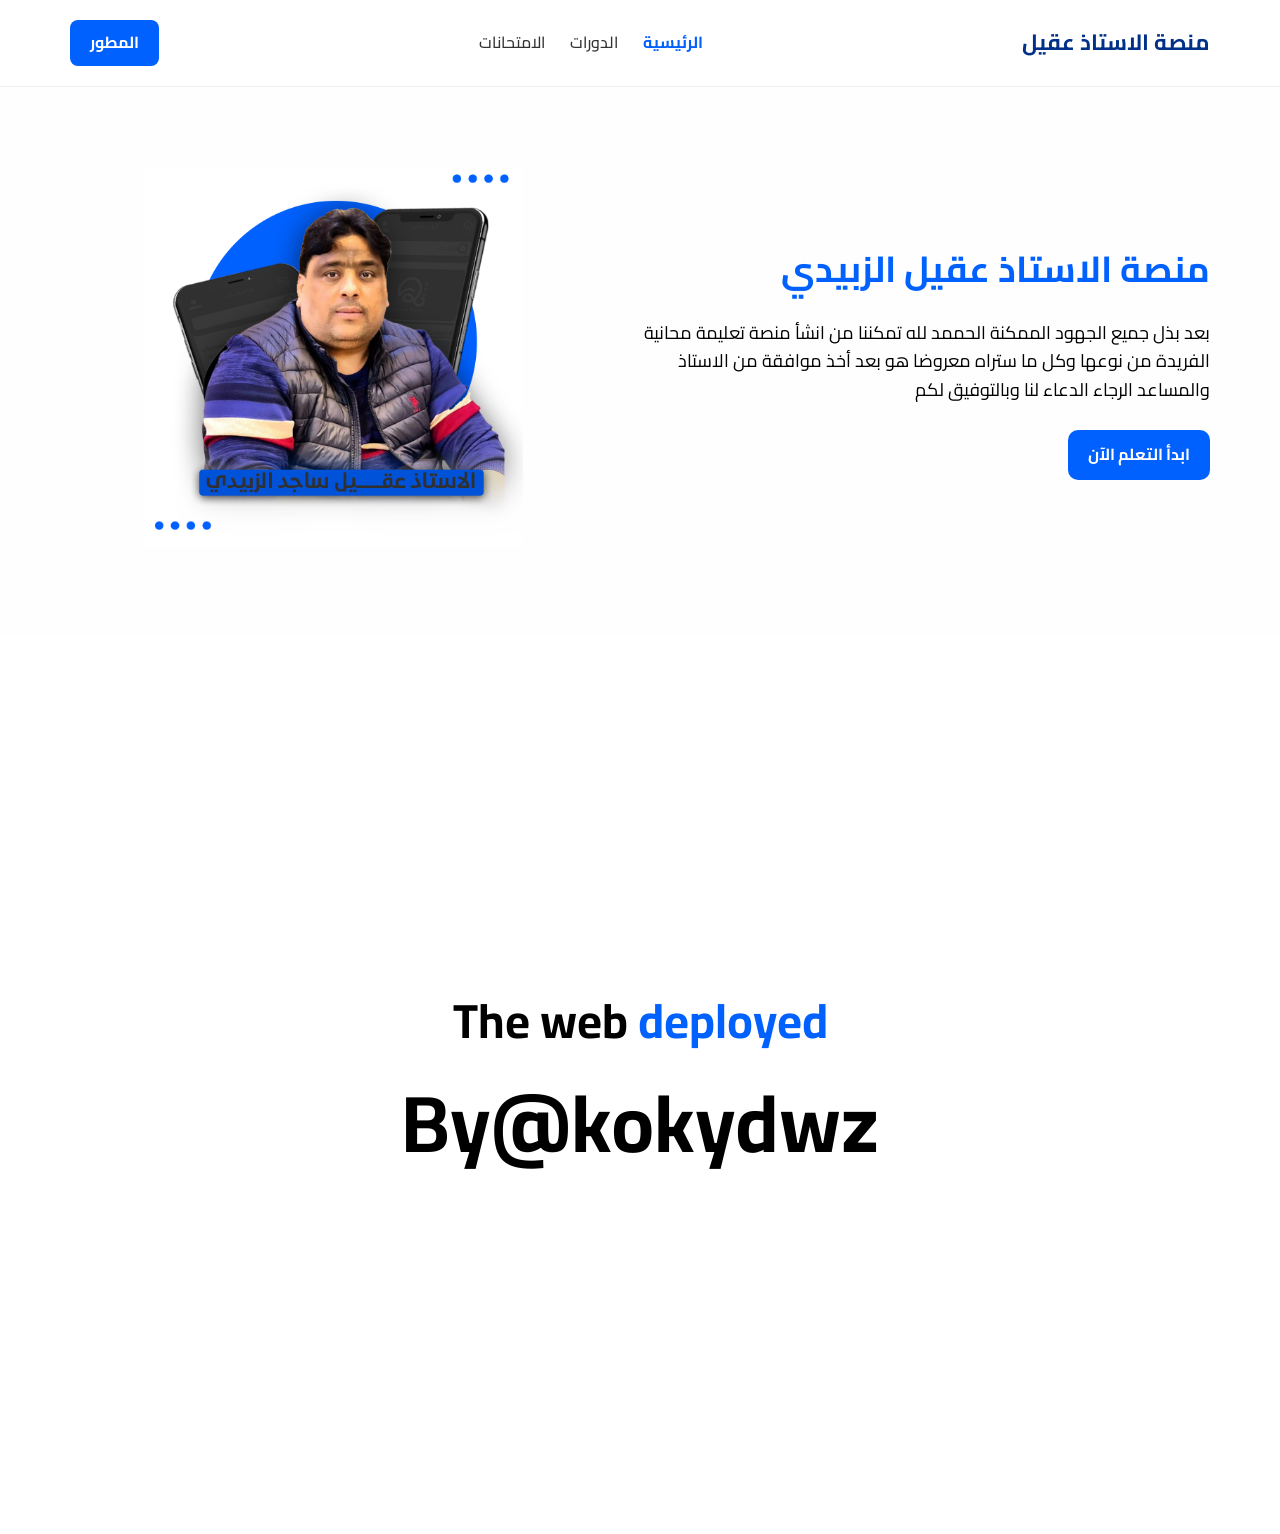
<file: index.html>
<!DOCTYPE html>
<html lang="ar" dir="rtl">
<head>
  <meta charset="UTF-8">
  <meta name="viewport" content="width=device-width, initial-scale=1.0">
  <title>الاستاذ عقيل </title>
  <link rel="stylesheet" href="https://fonts.googleapis.com/css2?family=Cairo:wght@400;700&display=swap">

      <link rel="stylesheet" href="style.css">
        <link rel="stylesheet" href="https://cdn.plyr.io/3.7.2/plyr.css" />
</head>
<body>

  <!-- الهيدر -->
  <header>
    <div class="logo"> منصة الاستاذ عقيل</div>
    <nav>
      <ul>
        <li><a href="index.html" class="active">الرئيسية</a></li>
        <li><a href="courses.html">الدورات</a></li>
        <li><a href="exam.html">الامتحانات</a></li>
      </ul>
    </nav>
    <a href="dev.html" class="btn-register">المطور </a>
  </header>

  <!-- البانر -->
  <section class="hero">
    <div class="hero-text">
      <h1>منصة الاستاذ عقيل الزبيدي</h1>
      <p style="color: black;">
بعد بذل جميع الجهود الممكنة الحممد لله 
تمكننا من انشأ منصة تعليمة محانية الفريدة من نوعها
وكل ما ستراه معروضا هو بعد أخذ موافقة من الاستاذ والمساعد
الرجاء الدعاء لنا وبالتوفيق لكم 
      </p>
      <div class="btns">
        <a href="courses.html" class="btn-primary">ابدأ التعلم الآن</a>

      </div>
    </div>
    <div class="hero-image">
      <img src="banner.png" alt="التعليم الرقمي">
    </div>
  </section>
  <style>
    .main {
    display: flex;
    justify-content: center;
    align-items: center;
    text-align: center;
    min-height: 100vh;
    color: black;
    padding: 2rem;
}

.main-content h1 {
    font-size: 3rem;
    margin-bottom: 0rem;
    font-weight: bold;
    color: black;
}

.main-content h2 {
    font-size: 5rem;
    color: black;
}

.main-content span {
    color: #0061ff;
    font-weight: bold;
}
@media (max-width: 768px){
  .main-content h1 {
    font-size: 1rem;
}

.main-content h2 {
    font-size: 3rem;
}
}
  </style>
  <section class="main" id="main">
    <div class="main-content">
        <h1>The web <span> deployed </span></h1>
        <h2>By<span></span>@kokydwz</h2>
    </div>
</section>
    <script src="https://cdn.plyr.io/3.7.2/plyr.polyfilled.js"></script>

  <script src="script.js"></script>
</body>
</html>
</file>
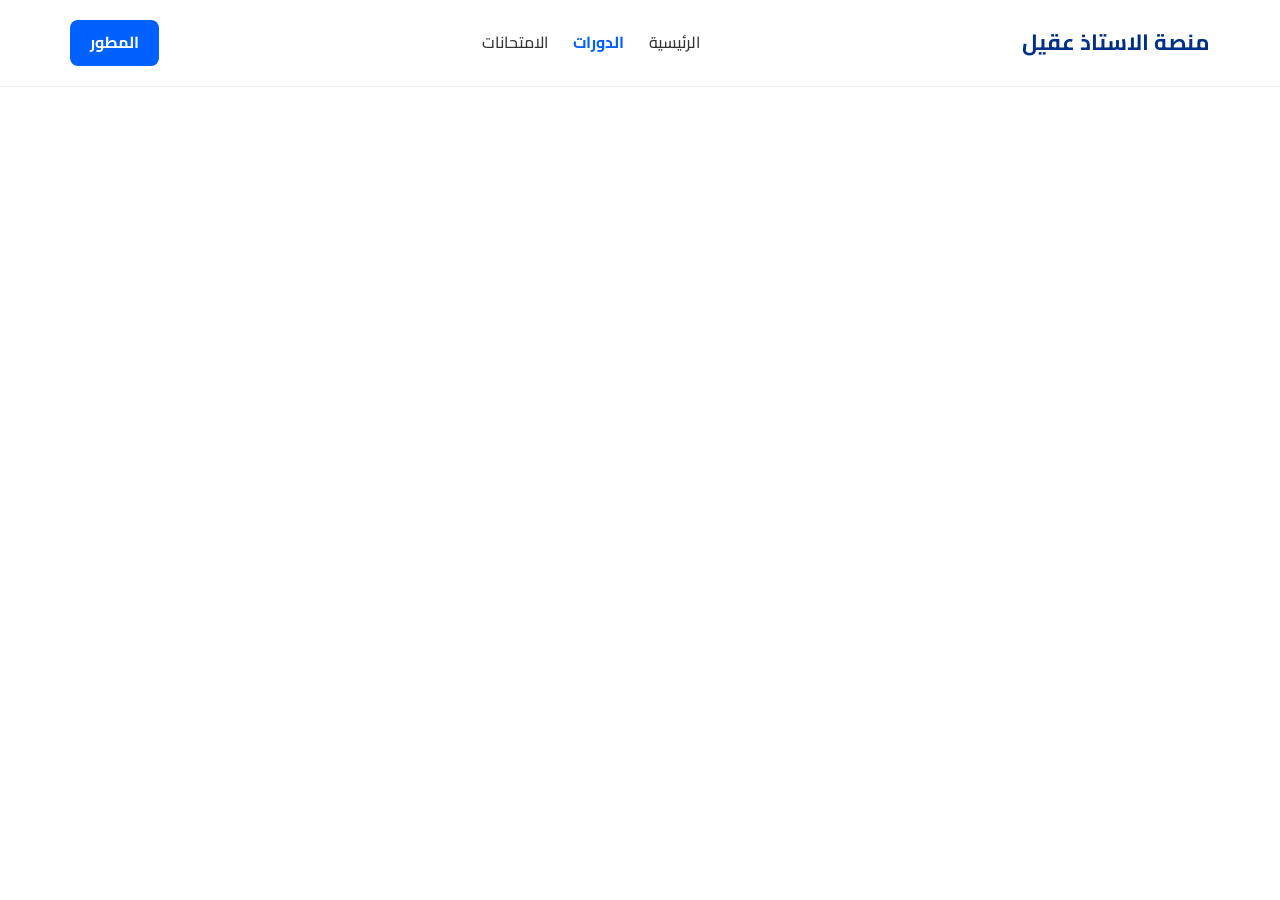
<file: courses.html>
<!DOCTYPE html>
<html lang="ar" dir="rtl">
<head>
  <meta charset="UTF-8">
  <meta name="viewport" content="width=device-width, initial-scale=1.0">
  <title>الاستاذ عقيل </title>
  <link rel="stylesheet" href="https://fonts.googleapis.com/css2?family=Cairo:wght@400;700&display=swap">

      <link rel="stylesheet" href="style2.css">
        <link rel="stylesheet" href="https://cdn.plyr.io/3.7.2/plyr.css" />
</head>
<body>

  <!-- الهيدر -->
  <header>
    <div class="logo"> منصة الاستاذ عقيل</div>
    <nav>
      <ul>
        <li><a href="index.html" >الرئيسية</a></li>
        <li><a href="courses.html"class="active">الدورات</a></li>
        <li><a href="exam.html">الامتحانات</a></li>
      </ul>
    </nav>
    <a href="dev.html" class="btn-register">المطور </a>
  </header>


  <div id="homePage" class="page active">
    <div class="teachers-grid" id="teachersGrid"></div>
  </div>

  <div id="classesPage" class="page">
    <div class="classes-page">
      <button class="back-button" onclick="navigate('home')">← الرجوع للمدرسين</button>
      <div class="teacher-info">
        <img id="teacherImage" class="teacher-img-lg">
        <div>
          <h2 id="teacherName"></h2>
        </div>
      </div>
      <div class="classes-list" id="classesList"></div>
    </div>
  </div>

  <div id="videoPage" class="page">
    <div class="video-page">
      <div class="video-container">
        <!-- مشغل Plyr -->
        <video id="player" class="plyr__video-embed" playsinline controls></video>
      </div>
      <div class="video-details">
        <h2 id="videoTitle"></h2>
        <p id="videoDescription"></p>
        <button class="back-button" onclick="navigate('classes')">العودة للفصول</button>
      </div>
    </div>
  </div>
    <script src="https://cdn.plyr.io/3.7.2/plyr.polyfilled.js"></script>

  <script src="script.js"></script>
</body>
</html>
</file>
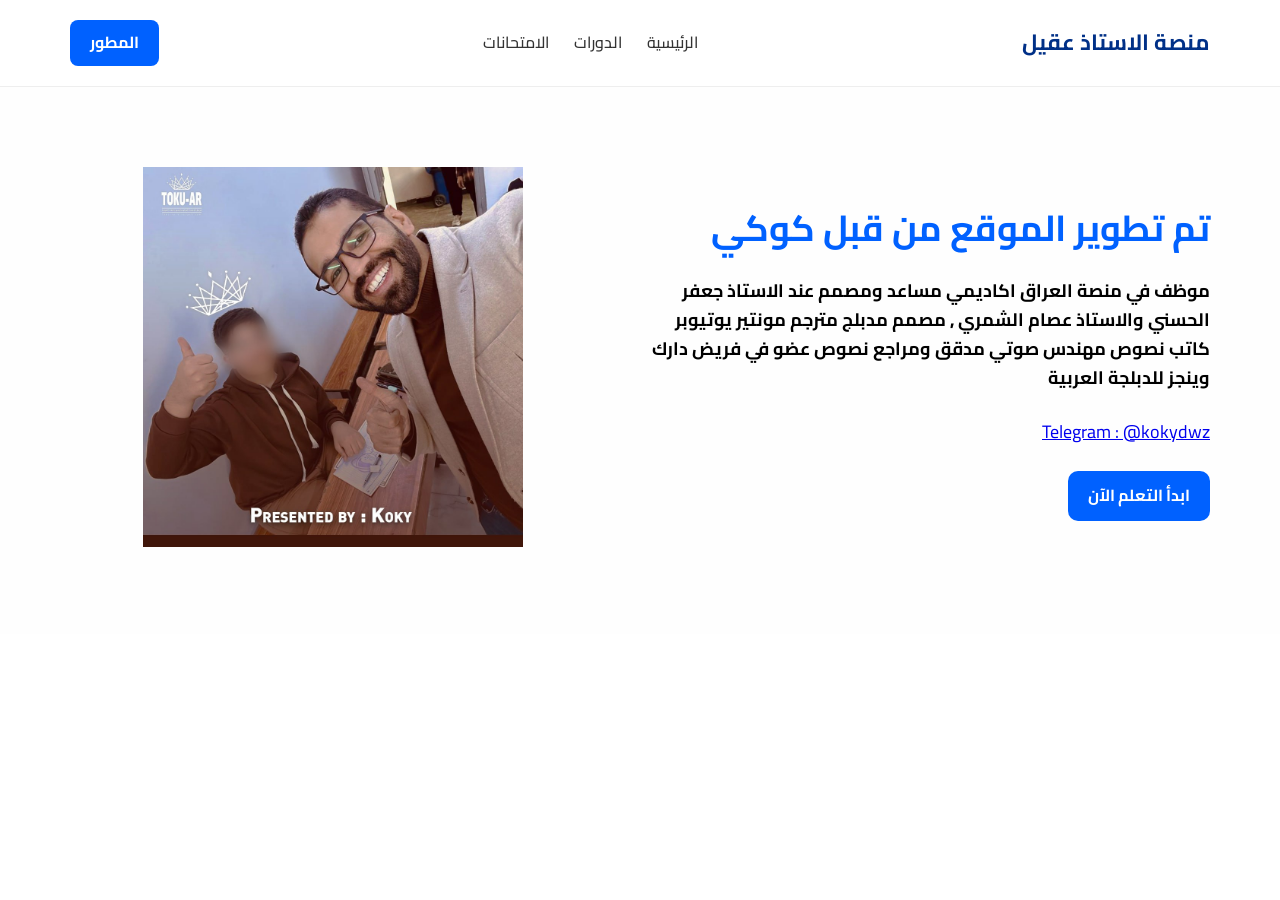
<file: dev.html>
<!DOCTYPE html>
<html lang="ar" dir="rtl">
<head>
  <meta charset="UTF-8">
  <meta name="viewport" content="width=device-width, initial-scale=1.0">
  <title>الاستاذ عقيل </title>
  <link rel="stylesheet" href="https://fonts.googleapis.com/css2?family=Cairo:wght@400;700&display=swap">

      <link rel="stylesheet" href="style.css">
        <link rel="stylesheet" href="https://cdn.plyr.io/3.7.2/plyr.css" />
</head>
<body>

  <!-- الهيدر -->
  <header>
    <div class="logo"> منصة الاستاذ عقيل</div>
    <nav>
      <ul>
        <li><a href="index.html" >الرئيسية</a></li>
        <li><a href="courses.html">الدورات</a></li>
        <li><a href="exam.html">الامتحانات</a></li>
      </ul>
    </nav>
    <a href="dev.html" class="btn-register">المطور </a>
  </header>

  <!-- البانر -->
  <section class="hero">
    <div class="hero-text">
      <h1>تم تطوير الموقع من قبل كوكي</h1>
      <p style="color: black; font-weight: bold;">
موظف في منصة العراق اكاديمي
مساعد ومصمم عند الاستاذ جعفر الحسني
والاستاذ عصام الشمري , مصمم مدبلج
مترجم مونتير يوتيوبر كاتب نصوص
مهندس صوتي مدقق ومراجع نصوص عضو في 
فريض دارك وينجز للدبلجة العربية
<a href="https://t.me/kokydwz">
    <p>Telegram : @kokydwz</p>
</a>

      </p>
      <div class="btns">
        <a href="courses.html" class="btn-primary">ابدأ التعلم الآن</a>

      </div>
    </div>
    <div class="hero-image">
      <img src="koky.jpg" alt="التعليم الرقمي">
    </div>
  </section>

    <script src="https://cdn.plyr.io/3.7.2/plyr.polyfilled.js"></script>

  <script src="script.js"></script>
</body>
</html>
</file>
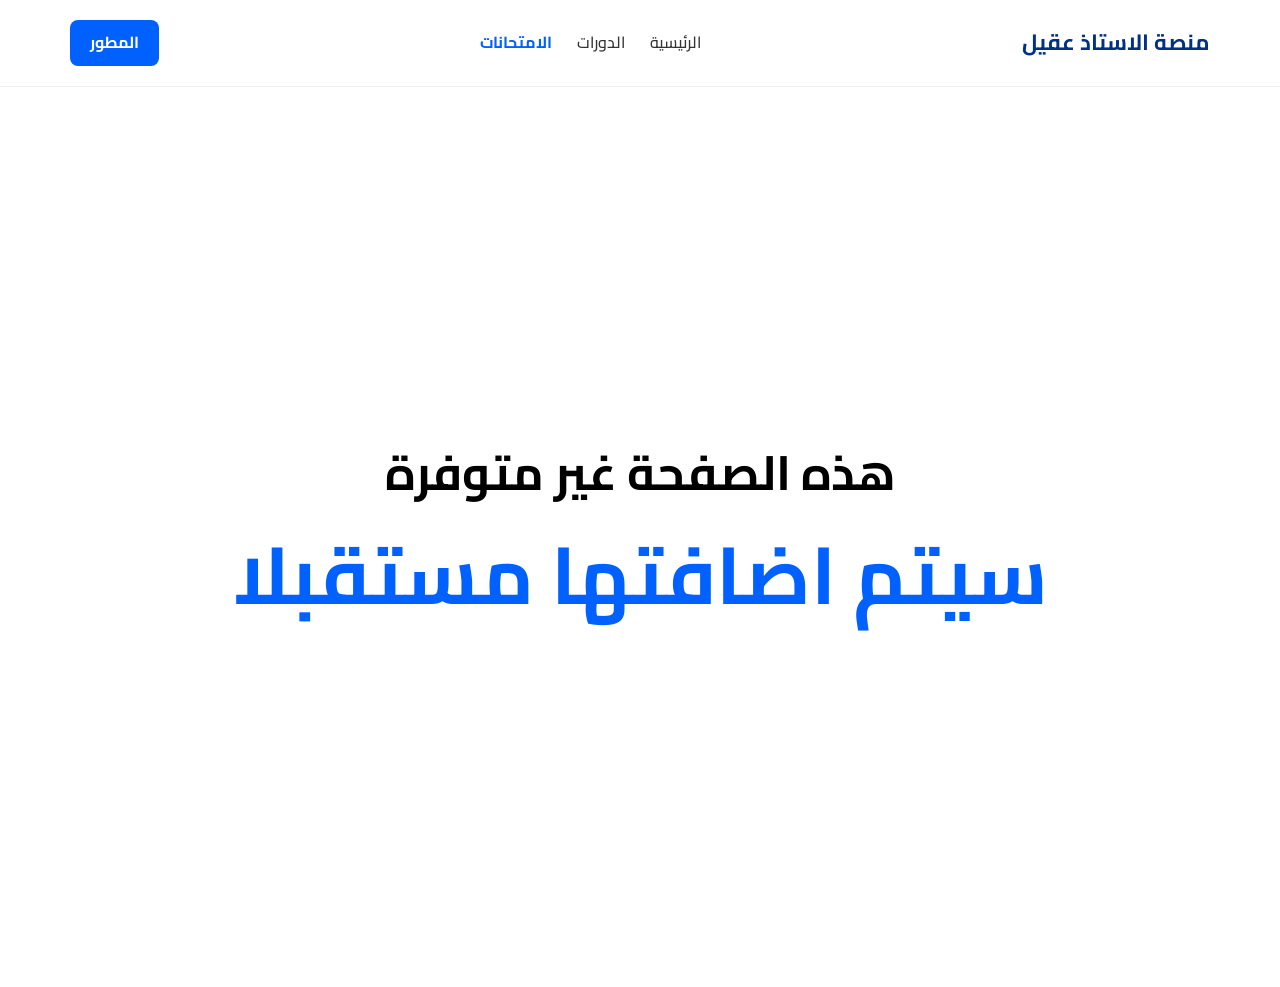
<file: exam.html>
<!DOCTYPE html>
<html lang="ar" dir="rtl">
<head>
  <meta charset="UTF-8">
  <meta name="viewport" content="width=device-width, initial-scale=1.0">
  <title>الاستاذ عقيل </title>
  <link rel="stylesheet" href="https://fonts.googleapis.com/css2?family=Cairo:wght@400;700&display=swap">

      <link rel="stylesheet" href="style.css">
        <link rel="stylesheet" href="https://cdn.plyr.io/3.7.2/plyr.css" />
</head>
<body>

  <!-- الهيدر -->
  <header>
    <div class="logo"> منصة الاستاذ عقيل</div>
    <nav>
      <ul>
        <li><a href="index.html">الرئيسية</a></li>
        <li><a href="courses.html">الدورات</a></li>
        <li><a href="exam.html" class="active">الامتحانات</a></li>
      </ul>
    </nav>
    <a href="dev.html" class="btn-register">المطور </a>
  </header>

  <style>
    .main {
    display: flex;
    justify-content: center;
    align-items: center;
    text-align: center;
    min-height: 100vh;
    color: black;
    padding: 2rem;
}

.main-content h1 {
    font-size: 3rem;
    margin-bottom: 0rem;
    font-weight: bold;
    color: black;
}

.main-content h2 {
    font-size: 5rem;
    color: black;
}

.main-content span {
    color: #0061ff;
    font-weight: bold;
}
@media (max-width: 768px){
  .main-content h1 {
    font-size: 1rem;
}

.main-content h2 {
    font-size: 3rem;
}
}
  </style>
  <section class="main" id="main">
    <div class="main-content">
        <h1>هذه الصفحة غير متوفرة</h1>
        <h2><span>سيتم اضافتها مستقبلا</span></h2>
    </div>
</section>

</body>
</html>
</file>
<file: style.css>
@import url('https://fonts.googleapis.com/css2?family=Cairo:wght@300;400;600&display=swap');
  :root {
    --primary: #0061ff;
    --plyr-color-main: #0061ff;
    --bg-color: #ffffff;
    --text-color: #0061ff;
    --card-color: #f5f5f5;
    --border-color: #ddd;
  }

  * {
    box-sizing: border-box;
    margin: 0;
    padding: 0;
    font-family: 'Cairo', sans-serif;
    user-select: none;
    -webkit-user-select: none;
    -moz-user-select: none;
    -ms-user-select: none;
  }

  body {
    background: var(--bg-color);
    color: var(--text-color);
    line-height: 1.6;
  }


  header {
    display: flex;
    justify-content: space-between;
    align-items: center;
    padding: 20px 70px;
    background-color: #ffffff;
    border-bottom: 1px solid #eee;
    flex-wrap: wrap;
  }
  
  .logo {
    display: flex;
    align-items: center;
    font-weight: bold;
    font-size: 22px;
    color: #003087;
  }
  
  nav ul {
  
    list-style: none;
    display: flex;
    flex-wrap: wrap;
    gap: 25px;
  }
  
  nav ul li a {
    text-decoration: none;
    color: #333;
    font-weight: 500;
  }
  
  nav ul li a.active {
    color: #0061ff;
    font-weight: bold;
  }
  
  .btn-register {
    background-color: #0061ff;
    color: white;
    padding: 10px 20px;
    border-radius: 8px;
    text-decoration: none;
    font-weight: bold;
  }
  
  .hero {
    display: flex;
    align-items: center;
    justify-content: space-between;
    padding: 80px 50px;
    flex-wrap: wrap;
    background-color: #fefefe;
  }
  
  .hero-text {
    flex: 1 1 450px;
    padding: 20px;
  }
  
  .hero-text h1 {
    font-size: 36px;
    color: #0061ff;
    margin-bottom: 20px;
  }
  
  .hero-text p {
    font-size: 18px;
    margin-bottom: 25px;
  }
  
  .hero-text .btns {
    display: flex;
    gap: 15px;
    flex-wrap: wrap;
  }
  
  .btn-primary {
    background-color: #0061ff;
    color: white;
    padding: 12px 20px;
    border-radius: 10px;
    text-decoration: none;
    font-weight: bold;
  }
  
  .btn-secondary {
    background-color: #eaf1ff;
    color: #0061ff;
    padding: 12px 20px;
    border-radius: 10px;
    text-decoration: none;
    font-weight: bold;
  }
  
  .hero-image {
    flex: 1 1 400px;
    text-align: center;
  }
  
  .hero-image img {
    width: 100%;
    max-width: 380px;
  }
  
  @media (max-width: 768px) {
    header {
      padding: 20px;
      justify-content: center;
    }
  
    nav ul {
      justify-content: center;
    }
  
    .hero {
      padding: 50px 20px;
      text-align: center;
      flex-direction: column-reverse;
    }
  
    .hero-text {
      padding: 0;
    }
  
    .hero-text h1 {
      font-size: 28px;
    }
  
    .hero-text p {
      font-size: 16px;
    }
  
    .hero-image img {
      max-width: 300px;
    }
  }
</file>
<file: style2.css>
@import url('https://fonts.googleapis.com/css2?family=Cairo:wght@300;400;600&display=swap');
  :root {
    --primary: #0061ff;
    --plyr-color-main: #0061ff;
    --bg-color: #ffffff;
    --text-color: #0061ff;
    --card-color: #f5f5f5;
    --border-color: #ddd;
  }

  * {
    box-sizing: border-box;
    margin: 0;
    padding: 0;
    font-family: 'Cairo', sans-serif;
    user-select: none;
    -webkit-user-select: none;
    -moz-user-select: none;
    -ms-user-select: none;
  }

  body {
    background: var(--bg-color);
    color: var(--text-color);
    line-height: 1.6;
  }


  header {
    display: flex;
    justify-content: space-between;
    align-items: center;
    padding: 20px 70px;
    background-color: #ffffff;
    border-bottom: 1px solid #eee;
    flex-wrap: wrap;
  }
  
  .logo {
    display: flex;
    align-items: center;
    font-weight: bold;
    font-size: 22px;
    color: #003087;
  }
  
  nav ul {
  
    list-style: none;
    display: flex;
    flex-wrap: wrap;
    gap: 25px;
  }
  .btn-register {
    background-color: #0061ff;
    color: white;
    padding: 10px 20px;
    border-radius: 8px;
    text-decoration: none;
    font-weight: bold;
  }
  nav ul li a {
    text-decoration: none;
    color: #333;
    font-weight: 500;
  }
  
  nav ul li a.active {
    color: #0061ff;
    font-weight: bold;
  }
  
  .page {
    display: none;
    padding: 2rem;
    max-width: 1200px;
    margin: 0 auto;
  }

  .page.active {
    display: block;
    animation: fadeIn 0.5s ease;
  }

  @keyframes fadeIn {
    from { opacity: 0; transform: translateY(20px); }
    to { opacity: 1; transform: translateY(0); }
  }


 .site-title {
    color: var(--primary);
    font-size: 1.8rem;
    cursor: pointer;
    transition: transform 0.3s;
  }

  .site-title:hover {
    transform: scale(1.05);
  }

  .search-container {
    flex-grow: 1;
    max-width: 600px;
    display: flex;
    gap: 0.5rem;
  }

  #searchInput {
    width: 100%;
    padding: 0.8rem;
    border: 2px solid var(--border-color);
    border-radius: 8px;
    background: var(--card-color);
    color: var(--text-color);
    font-size: 1rem;
  }

  #searchButton {
    background: var(--primary);
    color: white;
    border: none;
    padding: 0 1.5rem;
    border-radius: 8px;
    cursor: pointer;
    transition: 0.3s;
  }

  #searchButton:hover {
    opacity: 0.9;
  }

  #themeToggle {
    background: var(--primary);
    color: white;
    border: none;
    padding: 0.5rem 1rem;
    border-radius: 8px;
    cursor: pointer;
    transition: 0.3s;
  }

  #themeToggle:hover {
    opacity: 0.9;
  }

  .teachers-grid {
    overflow-x: auto;
    gap: 2rem;
    padding: 1rem 0;
    margin-top: 2rem;
  }

  .teacher-card {
    background: var(--card-color);
    padding: 1.5rem;
    border-radius: 15px;
    min-width: 280px;
    cursor: pointer;
    transition: 0.3s;
    flex-shrink: 0;
  }

  .teacher-card:hover {
    transform: translateY(-5px);
    box-shadow: 0 8px 20px rgba(0,0,0,0.3);
  }

  .teacher-img {
    width: 200px;
    height: 200px;
    border-radius: 50%;
    object-fit: cover;
    border: 3px solid var(--primary);
    margin: 0 auto;
    display: block;
  }

  .teacher-name {
    margin: 1rem 0;
    text-align: center;
    font-size: 1.2rem;
  }

  .classes-page {
    display: grid;
    gap: 2rem;
  }

  .teacher-info {
    background: var(--card-color);
    padding: 1.5rem;
    border-radius: 10px;
    display: flex;
    align-items: center;
    gap: 1rem;
  }

  .teacher-img-lg {
    width: 120px;
    height: 120px;
    border-radius: 50%;
    object-fit: cover;
  }

  .back-button {
    background: var(--primary);
    color: white;
    padding: 0.8rem 1.5rem;
    border-radius: 5px;
    cursor: pointer;
    border: none;
    margin-bottom: 1rem;
    transition: 0.3s;
  }

  .back-button:hover {
    opacity: 0.9;
  }

  .classes-list {
    display: grid;
    gap: 1.5rem;
  }

  .class-card {
    background: var(--card-color);
    padding: 1rem;
    border-radius: 10px;
    cursor: pointer;
  }

  .class-header {
    display: flex;
    justify-content: space-between;
    align-items: center;
    padding: 1rem;
    border-left: 4px solid var(--primary);
  }

  .lectures-list {
    display: none;
    gap: 0.8rem;
    margin-top: 1rem;
    padding-right: 1rem;
  }

  .lecture-item {
    padding: 1rem;
    background: var(--bg-color);
    border-radius: 8px;
    cursor: pointer;
    transition: 0.3s;
    border-right: 3px solid var(--primary);
  }

  .lecture-item:hover {
    background: #eaeaea;
    transform: translateX(10px);
  }

  .video-page {
    display: flex;
    flex-direction: column;
    gap: 2rem;
  }

  .video-container {
    position: relative;
    background: black;
  }

  .plyr video {
    width: 100%;
    height: auto;
  }

  .video-details {
    background: var(--card-color);
    padding: 1.5rem;
    border-radius: 10px;
  }

  .copyright {
    text-align: center;
    padding: 1.5rem;
    margin-top: 2rem;
    border-top: 1px solid var(--border-color);
  }

  .copyright a {
    color: var(--text-color);
    text-decoration: none;
    transition: 0.3s;
  }

  .copyright a:hover {
    text-decoration: underline;
  }

  @media (max-width: 768px) {
    header {
      flex-direction: column;
      padding: 1rem;
      gap: 1rem;
    }

    .search-container {
      width: 100%;
    }

    .teachers-grid {
      flex-direction: column;
    }

    .teacher-card {
      min-width: auto;
    }

    .teacher-info {
      flex-direction: column;
      text-align: center;
    }

    .teacher-img {
      width: 150px;
      height: 150px;
    }
  }
</file>
